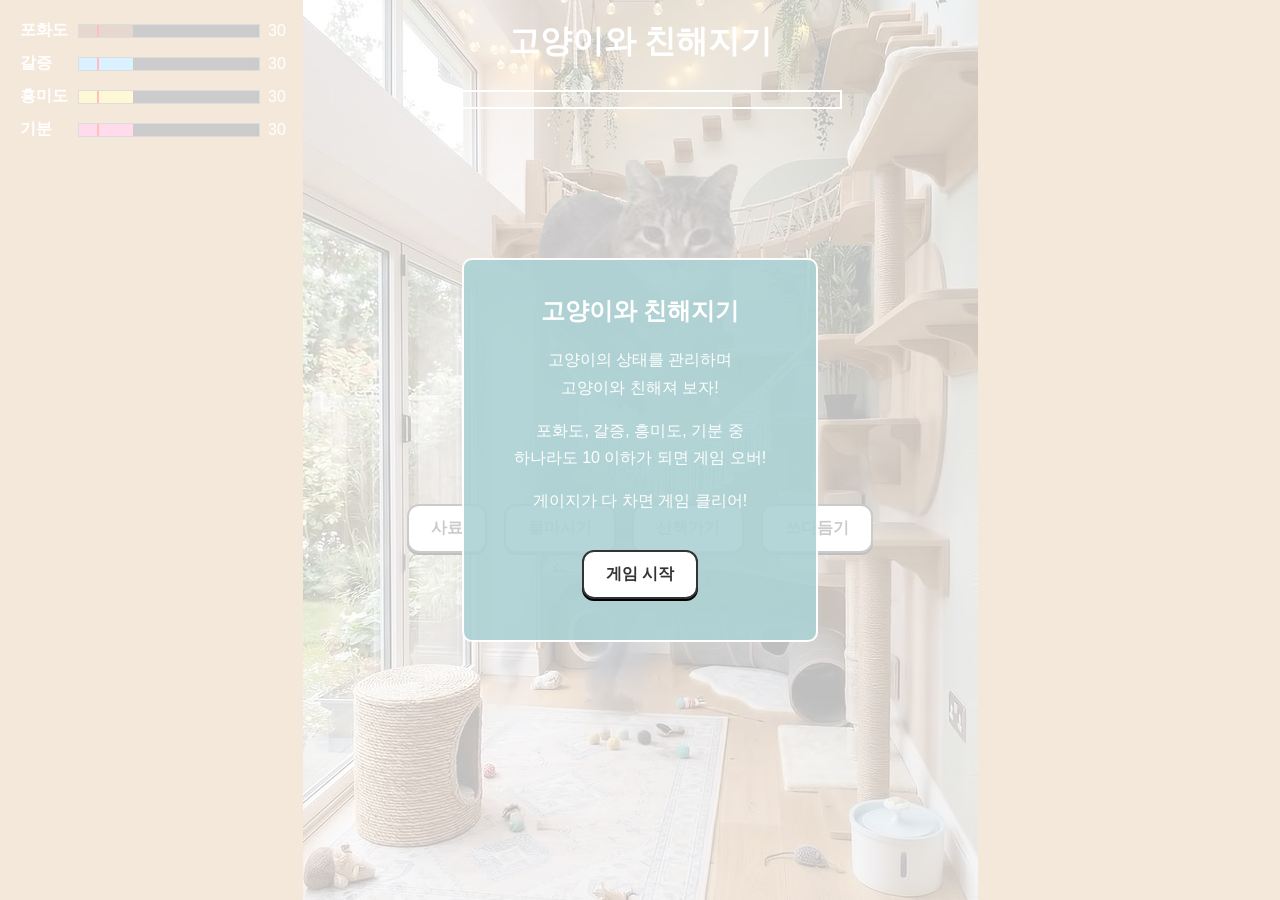
<file: index.html>
<!DOCTYPE html>
<html lang="ko">
<head>
    <meta charset="UTF-8">
    <title>고양이와 친해지기</title>

    <link rel="stylesheet" href="style.css">
</head>

<body>
    <div id="start-screen">
        <div id="game-guide">
            <h2>고양이와 친해지기</h2>

            <p>
                고양이의 상태를 관리하며<br>
                고양이와 친해져 보자!
            </p>

            <p>
                포화도, 갈증, 흥미도, 기분 중<br>
                하나라도 10 이하가 되면 게임 오버!
            </p>

            <p>
                게이지가 다 차면 게임 클리어!
            </p>

            <button onclick="startGame()">게임 시작</button>
        </div>
    </div>

    <h1>고양이와 <br class="mobile-break">친해지기</h1>

    <div id="cat-area">
        <img id="cat-image" src="images/오이이아.png" alt="고양이">
        <img id="hand-image" src="images/손.png">
        <p id="message">냐옹</p>
    </div>

    <div id="stats">

        <div class="stat fullness-stat">
            <span class="stat-name">포화도</span>
            <div class="stat-bar">
                <div id="fullness-bar" class="stat-fill"></div>
            </div>
            <span id="fullness">30</span>
            <span id="fullness-change" class="stat-change"></span>
        </div>

        <div class="stat thirst-stat">
            <span class="stat-name">갈증</span>
            <div class="stat-bar">
                <div id="thirst-bar" class="stat-fill"></div>
            </div>
            <span id="thirst">30</span>
            <span id="thirst-change" class="stat-change"></span>
        </div>

        <div class="stat interest-stat">
            <span class="stat-name">흥미도</span>
            <div class="stat-bar">
                <div id="interest-bar" class="stat-fill"></div>
            </div>
            <span id="interest">30</span>
            <span id="interest-change" class="stat-change"></span>
        </div>

        <div class="stat mood-stat">
            <span class="stat-name">기분</span>
            <div class="stat-bar">
                <div id="mood-bar" class="stat-fill"></div>
            </div>
            <span id="mood">30</span>
            <span id="mood-change" class="stat-change"></span>
        </div>

    </div>

    <div id="buttons">
        <button onclick="feed()">사료</button>
        <button onclick="drink()">물마시기</button>
        <button onclick="walk()">산책가기</button>
        <button onclick="pet()">쓰다듬기</button>
    </div>

    <div id="heart-bar">
        <div id="heart-fill"></div>
    </div>

    <script src="script.js"></script>
</body>
</html>
</file>
<file: style.css>
/* 시작화면 */
#start-screen {
    position: fixed;

    top: 0;
    left: 0;

    width: 100vw;
    height: 100vh;

    background-color: rgba(255, 255, 255, 0.75);

    display: flex;
    justify-content: center;
    align-items: center;

    z-index: 1000;
}

#game-guide {
    background-color: rgba(172, 210, 212, 0.9);

    padding: 35px 50px;

    color: white;
    text-align: center;

    border: 2px solid white;
    border-radius: 10px;
}

#game-guide h2 {
    margin-top: 0;
}

#game-guide p {
    line-height: 1.7;
}

#game-guide button {
    margin-top: 20px;
}



/* 기본적으로 한 줄 */
h1 {
    white-space: nowrap;
    margin: 0;
}

.mobile-break {
    display: none;
}


/* 가로 화면 */
@media (min-aspect-ratio: 1/1) {
    h1 {
        position: fixed;
        top: 20px;
        left: 50%;

        transform: translateX(-50%);

        margin: 0;
        white-space: nowrap;
    }

    #heart-bar {
        position: fixed;
        top: 60px;
        left: 50%;

        transform: translateX(-50%);

        margin: 0;
    }
}


/* 세로 화면 */
@media (max-aspect-ratio: 1/1) {
    h1 {
        margin-top: 10px;
        position: fixed;
        top: 10px;
        left: 350px;

        transform: none;

        white-space: nowrap;
    }
}


/* 아주 긴 세로 화면 */
@media (max-aspect-ratio: 3/4) {
    h1 {
        margin-top: 15px;
        right: 5%;
        white-space: normal;
        width: 150px;
        text-align: center;
        line-height: 1.2;
    }

    .mobile-break {
        display: block;
    }
}

body {
    background-color: #d4a36c;
    background-image: url("images/배경.jpg");
    background-position: center;
    background-repeat: no-repeat;

    background-attachment: fixed;

    color: white;
    text-align: center;
    font-family: Arial, sans-serif;

    padding-top: 50px;
}

/* 고양이 스타일 */
#cat-area {
    position: relative;
    top: 80px;
    width: 400px;
    height: 400px;
    margin: 0 auto;
}
#cat-image {
    width: 300px;
    height: 300px;
    object-fit: contain;
}

/* 손 스타일 */
#hand-image {
    display: none;
}
#hand-image {
    position: absolute;
    width: 160px;
    left: 150px;
    top: 60px;

    pointer-events: none;
}

/* 버튼 스타일 */
button {
    padding: 12px 22px;
    margin: 6px;

    font-size: 16px;
    font-family: inherit;
    font-weight: bold;

    color: #333;
    background-color: #ffffff;

    border: 2px solid #333;
    border-radius: 12px;

    cursor: pointer;

    box-shadow: 0 2px 0 #000000;

    transition:
        transform 0.08s ease,
        box-shadow 0.08s ease,
        background-color 0.15s ease;
}

/* 마우스를 올렸을 때 */
button:hover {
    background-color: #fcedf4;
}

/* 누르는 순간 */
button:active {
    transform: translateY(4px);
    box-shadow: 0 0 0 #333;
}

/* 잠긴 버튼 */
button:disabled {
    opacity: 0.5;
    cursor: default;
    box-shadow: 0 2px 0 #777;
}
#buttons {
    position: relative;
    margin-top: 40px;
}

/* 하트바 스타일 */
#heart-bar {
    width: 400px;
    height: 15px;
    border: 2px solid white;
    margin: 30px auto;
}

#heart-fill {
    width: 0%;
    height: 100%;
    background-color: rgb(255, 98, 124);
}

/* 스탯창 */
#stats {
    position: fixed;
    top: 20px;
    left: 20px;

    width: 300px;

    display: flex;
    flex-direction: column;
    gap: 12px;

    text-align: left;
}

.stat {
    display: flex;
    align-items: center;
    gap: 8px;

    position: relative;

    font-size: 16px;
}

.stat-name {
    width: 50px;
    font-weight: bold;
}

.stat-bar {
    width: 180px;
    height: 12px;

    background-color: #333;
    border: 1px solid #777;

    overflow: hidden;

    position: relative;
}

.stat-bar::after {
    content: "";

    position: absolute;

    left: 10%;
    top: 0;

    width: 2px;
    height: 100%;

    background-color: red;
}

.stat-fill {
    width: 30%;
    height: 100%;

    transition: width 0.2s ease;
}

.stat-name {
    font-weight: bold;
}

/* 스탯 색 */
.fullness-stat .stat-fill {
    background-color: #9b633e;
}

.thirst-stat .stat-fill {
    background-color: #6ec6ff;
}

.interest-stat .stat-fill {
    background-color: #ffe45e;
}

.mood-stat .stat-fill {
    background-color: #ff6fae;
}

/* 스탯 변화 애니메이션 */
.stat-change {
    font-size: 14px;
    font-weight: bold;

    position: absolute;
    left: 100%;
    margin-left: 5px;

    white-space: nowrap;

    animation: statChange 1s ease-out forwards;
}

.stat-change.plus {
    color: #aaa;
}

.stat-change.minus {
    color: #ff5555;
}

/* 쓰다듬기 애니메이션 */
.pet-hand {
    display: block !important;
    animation: handMove 0.8s ease-in-out infinite alternate;
}
/* 고양이 뽕실뽕실 */
.pet-cat {
    animation: catBounce 0.3s ease-in-out infinite alternate;
}
@keyframes handMove {
    from {
        transform: translateX(-35px) rotate(-8deg);
    }

    to {
        transform: translateX(35px) rotate(8deg);
    }
}
@keyframes catBounce {
    from {
        transform: translateY(0) scale(1);
    }

    to {
        transform: translateY(-4px) scale(1.02);
    }
}


@keyframes statChange {
    0% {
        opacity: 1;
        transform: translateY(0);
    }

    100% {
        opacity: 0;
        transform: translateY(-15px);
    }
}
</file>
